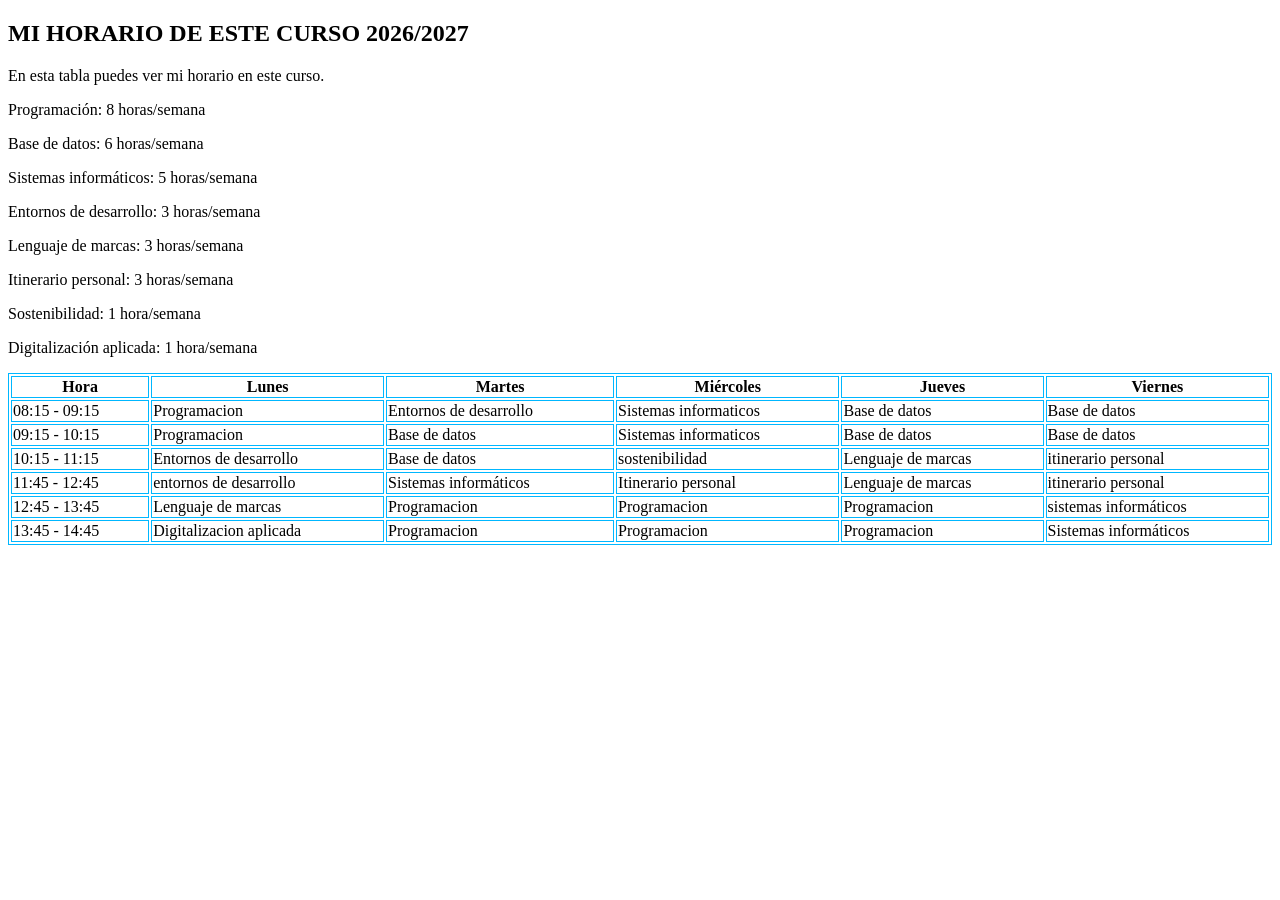
<file: HTML/ejercicio3.html>
<!DOCTYPE html>
<html lang="es">
<head>
<style>
table, th, td {
  border: 1px solid rgb(0, 183, 255);
}
</style>
</head>
<body>

<h2>MI HORARIO DE ESTE CURSO 2026/2027</h2>

<p>En esta tabla puedes ver mi horario en este curso.</p>
<p>Programación: 8 horas/semana </p>
<p> Base de datos: 6 horas/semana   </p>
<p>Sistemas informáticos: 5 horas/semana </p>
<p>Entornos de desarrollo: 3 horas/semana   </p>
<p>Lenguaje de marcas: 3 horas/semana  </p>
<p> Itinerario personal: 3 horas/semana  </p>
<p> Sostenibilidad: 1 hora/semana   </p>
<p> Digitalización aplicada: 1 hora/semana </p>

<table style="width:100%">
  <tr>
    <th>Hora</th>
    <th>Lunes</th> 
    <th>Martes</th>
    <th>Miércoles</th>
    <th>Jueves</th>
    <th>Viernes</th>
  </tr>
  <tr>
    <td>08:15 - 09:15</td>
    <td> Programacion </td>
    <td> Entornos de desarrollo  </td>
    <td> Sistemas informaticos  </td>
    <td> Base de datos </td>
    <td> Base de datos </td>
  </tr>
  <tr>
    <td>09:15 - 10:15</td>
    <td> Programacion</td>
    <td> Base de datos </td>
    <td> Sistemas informaticos </td>
    <td> Base de datos </td>
    <td> Base de datos </td>

  </tr>
  <tr>
    <td>10:15 - 11:15</td>
    <td> Entornos de desarrollo </td>
    <td> Base de datos </td>
    <td>sostenibilidad</td>
    <td> Lenguaje de marcas</td>
    <td>itinerario personal</td>
  </tr>
  <tr>
    <td>11:45 - 12:45</td>
    <td>entornos de desarrollo</td>
    <td> Sistemas informáticos</td>
    <td>Itinerario personal</td>
    <td> Lenguaje de marcas</td>
    <td>itinerario personal</td>
  </tr>
  <tr>
    <td>12:45 - 13:45</td>
    <td> Lenguaje de marcas</td>
    <td> Programacion </td>
    <td> Programacion </td>
    <td> Programacion </td>
    <td> sistemas informáticos</td>
  </tr>
  <tr>
    <td>13:45 - 14:45</td>
    <td> Digitalizacion aplicada</td>
    <td> Programacion </td>
    <td> Programacion </td>
    <td> Programacion </td>
    <td>Sistemas informáticos</td>
  </tr> 

</table>

</body>
</html>
</file>
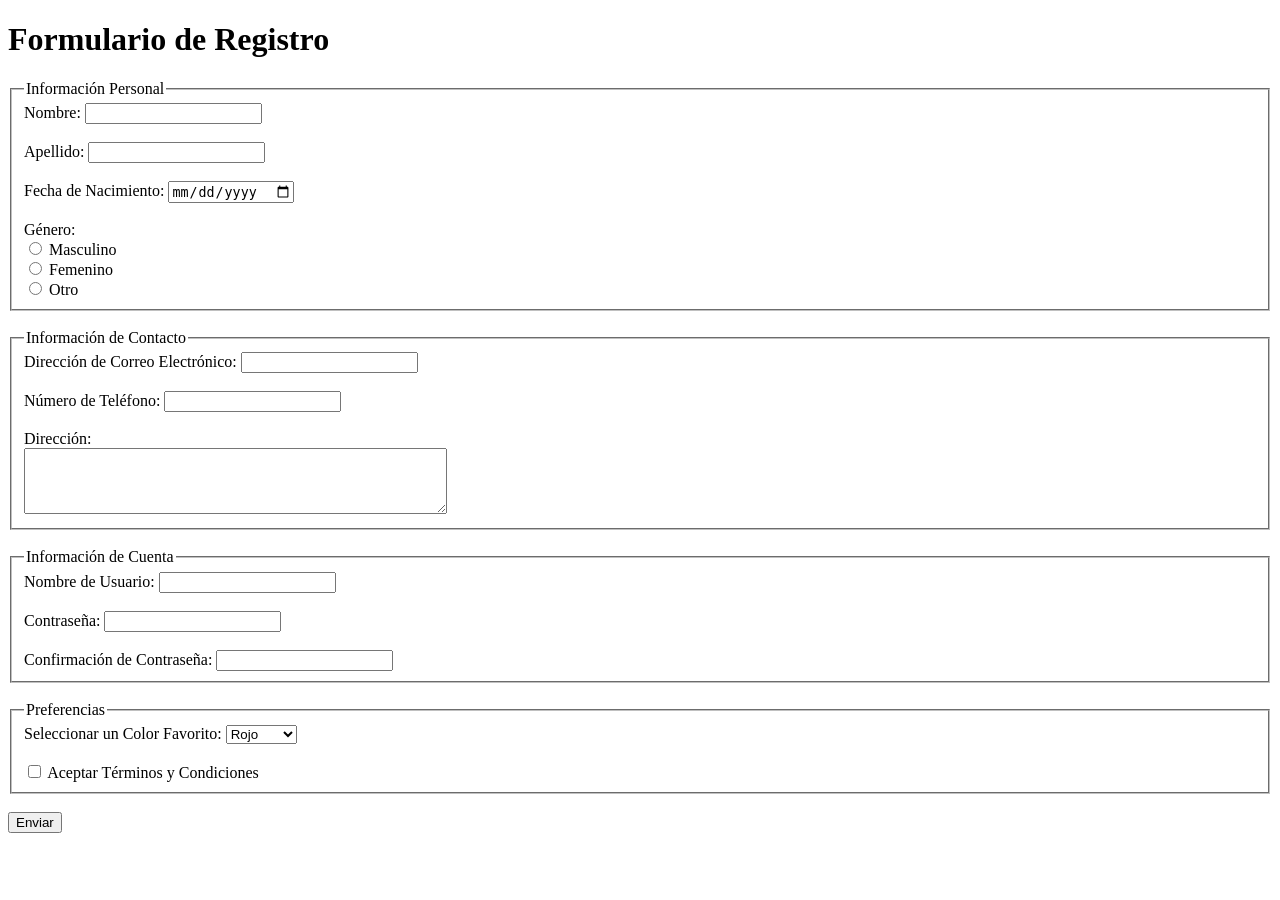
<file: HTML/ejercicio4.html>
<!DOCTYPE html>
<html lang="es">
<head>
    <meta charset="UTF-8">
    <title>Formulario de Registro</title>
</head>
<body>

    <h1>Formulario de Registro</h1>

    <form action="#" method="post">

        <!-- Información Personal -->
        <fieldset>
            <legend>Información Personal</legend>

            <label for="nombre">Nombre:</label>
            <input type="text" id="nombre" name="nombre" required><br><br>

            <label for="apellido">Apellido:</label>
            <input type="text" id="apellido" name="apellido" required><br><br>

            <label for="fecha_nacimiento">Fecha de Nacimiento:</label>
            <input type="date" id="fecha_nacimiento" name="fecha_nacimiento" required><br><br>

            <label>Género:</label><br>
            <input type="radio" id="masculino" name="genero" value="masculino" required>
            <label for="masculino">Masculino</label><br>

            <input type="radio" id="femenino" name="genero" value="femenino">
            <label for="femenino">Femenino</label><br>

            <input type="radio" id="otro" name="genero" value="otro">
            <label for="otro">Otro</label>
        </fieldset>

        <br>

        <!-- Información de Contacto -->
        <fieldset>
            <legend>Información de Contacto</legend>

            <label for="email">Dirección de Correo Electrónico:</label>
            <input type="email" id="email" name="email" required><br><br>

            <label for="telefono">Número de Teléfono:</label>
            <input type="tel" id="telefono" name="telefono" required><br><br>

            <label for="direccion">Dirección:</label><br>
            <textarea id="direccion" name="direccion" rows="4" cols="50"></textarea>
        </fieldset>

        <br>

        <!-- Información de Cuenta -->
        <fieldset>
            <legend>Información de Cuenta</legend>

            <label for="usuario">Nombre de Usuario:</label>
            <input type="text" id="usuario" name="usuario" required><br><br>

            <label for="password">Contraseña:</label>
            <input type="password" id="password" name="password" required><br><br>

            <label for="confirm_password">Confirmación de Contraseña:</label>
            <input type="password" id="confirm_password" name="confirm_password" required>
        </fieldset>

        <br>

        <!-- Preferencias -->
        <fieldset>
            <legend>Preferencias</legend>

            <label for="color_favorito">Seleccionar un Color Favorito:</label>
            <select id="color_favorito" name="color_favorito">
                <option value="rojo">Rojo</option>
                <option value="azul">Azul</option>
                <option value="verde">Verde</option>
                <option value="amarillo">Amarillo</option>
            </select><br><br>

            <input type="checkbox" id="terminos" name="terminos" required>
            <label for="terminos">Aceptar Términos y Condiciones</label>
        </fieldset>

        <br>

        <input type="submit" value="Enviar">

    </form>

</body>
</html>
</file>
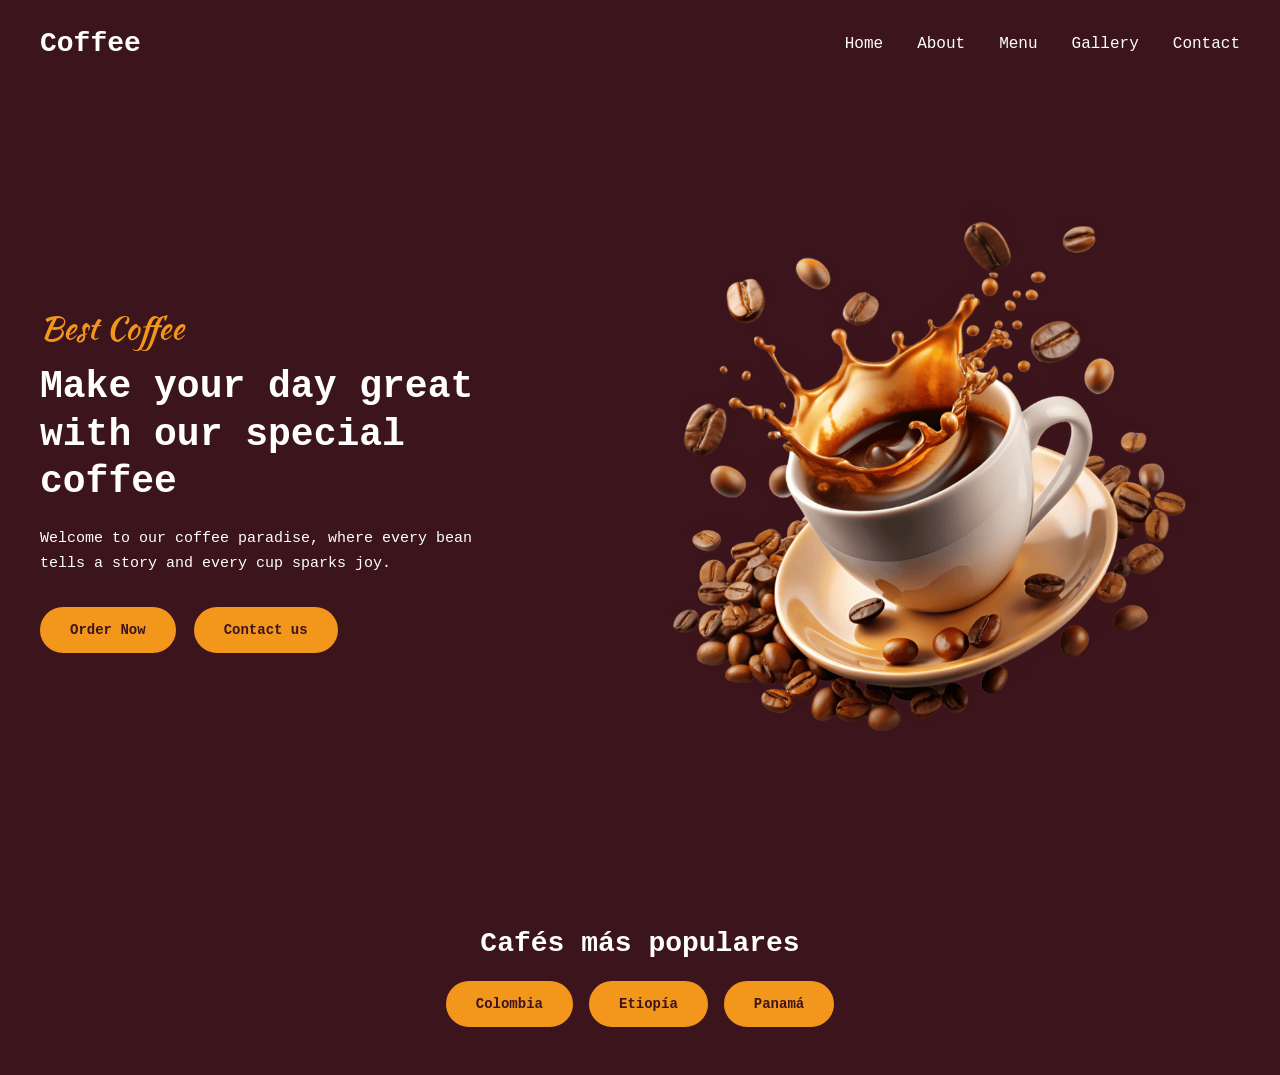
<file: CSS/PPRACTICA COFFE P.WEB/INDEX_COFEE.HTML>
<!DOCTYPE html>
<html lang="en">
<head>
    <meta charset="UTF-8">
    <meta name="viewport" content="width=device-width, initial-scale=1.0">
    <title>Coffee</title>
    <link rel="stylesheet" href="COFEE_STILE.CSS">
</head>
<body>
    <header class="site-header">
        <nav class="navbar container" aria-label="Main navigation">
            <a class="logo" href="#">Coffee</a>
            <ul class="nav-menu">
                <li><a href="#">Home</a></li>
                <li><a href="#">About</a></li>
                <li><a href="#">Menu</a></li>
                <li><a href="#">Gallery</a></li>
                <li><a href="#">Contact</a></li>
            </ul>
        </nav>

        <section class="hero container" aria-labelledby="hero-title">
            <div class="hero-content">
                <p class="subtitle">Best Coffee</p>
                <h1 id="hero-title">Make your day great with our special coffee</h1>
                <p class="description">Welcome to our coffee paradise, where every bean tells a story and every cup sparks joy.</p>
                <div class="hero-buttons">
                    <a class="btn" href="#">Order Now</a>
                    <a class="btn" href="#">Contact us</a>
                </div>
            </div>
            <div class="hero-image">
                <img src="imagenes/coffee-hero-section.png" alt="A cup of coffee surrounded by coffee beans">
            </div>
        </section>
    </header>

    <main class="popular-coffees container">
        <h2>Cafés más populares</h2>
        <div class="country-buttons">
            <a class="btn" href="#">Colombia</a>
            <a class="btn" href="#">Etiopía</a>
            <a class="btn" href="#">Panamá</a>
        </div>
    </main>
</body>
</html>
</file>
<file: CSS/PPRACTICA COFFE P.WEB/COFEE_STILE.CSS>
@import url('https://fonts.googleapis.com/css2?family=Kaushan+Script&display=swap');

/* Variables */
:root {
    --color-fondo: #3b141c;
    --color-acento: #f3961c;
    --color-texto: #ffffff;
}

* {
    margin: 0;
    padding: 0;
    box-sizing: border-box;
}

body {
    min-height: 100vh;
    background-color: var(--color-fondo);
    color: var(--color-texto);
    font-family: "Courier New", Courier, monospace;
}

.container {
    width: 100%;
    max-width: 1300px;
    margin: 0 auto;
    padding: 0 40px;
}

.site-header {
    min-height: 100vh;
    display: flex;
    flex-direction: column;
}

.navbar {
    display: flex;
    justify-content: space-between;
    align-items: center;
    padding-top: 28px;
    padding-bottom: 28px;
}

.logo {
    color: var(--color-texto);
    font-size: 28px;
    font-weight: bold;
    text-decoration: none;
}

.nav-menu {
    display: flex;
    align-items: center;
    gap: 34px;
    list-style: none;
}

.nav-menu a {
    color: var(--color-texto);
    font-size: 16px;
    text-decoration: none;
    transition: color 0.3s ease;
}

.nav-menu a:hover {
    color: var(--color-acento);
}

.hero {
    flex: 1;
    display: flex;
    align-items: center;
    justify-content: space-between;
    gap: 50px;
    padding-top: 35px;
    padding-bottom: 65px;
}

.hero-content {
    flex: 1;
    max-width: 520px;
}

.subtitle {
    margin-bottom: 12px;
    color: var(--color-acento);
    font-family: "Kaushan Script", cursive;
    font-size: 32px;
}

.hero-content h1 {
    max-width: 500px;
    margin-bottom: 20px;
    color: var(--color-texto);
    font-size: 38px;
    line-height: 1.25;
    font-weight: bold;
}

.description {
    max-width: 470px;
    margin-bottom: 30px;
    font-size: 15px;
    line-height: 1.7;
}

.hero-buttons {
    display: flex;
    align-items: center;
    gap: 18px;
}

.btn {
    display: inline-block;
    padding: 13px 28px;
    border: 2px solid var(--color-acento);
    border-radius: 50px;
    background-color: var(--color-acento);
    color: var(--color-fondo);
    font-size: 14px;
    font-weight: bold;
    text-decoration: none;
    transition: background-color 0.3s ease, color 0.3s ease;
}

.btn:hover {
    background-color: transparent;
    color: var(--color-acento);
}

.hero-image {
    flex: 1;
    display: flex;
    justify-content: center;
    align-items: center;
}

.hero-image img {
    display: block;
    width: 100%;
    max-width: 550px;
    height: auto;
}

/* Ajustes para pantallas pequeñas */
@media (max-width: 760px) {
    .container {
        padding-right: 24px;
        padding-left: 24px;
    }

    .navbar {
        align-items: flex-start;
        gap: 20px;
    }

    .nav-menu {
        flex-wrap: wrap;
        justify-content: flex-end;
        gap: 12px 18px;
    }

    .hero {
        flex-direction: column;
        justify-content: center;
        gap: 35px;
        padding-top: 45px;
    }

    .hero-content,
    .hero-image {
        width: 100%;
        max-width: 520px;
    }

    .hero-content h1 {
        font-size: clamp(30px, 8vw, 38px);
    }

    .hero-image img {
        max-width: min(100%, 420px);
    }
}

@media (max-width: 480px) {
    .navbar {
        flex-direction: column;
    }

    .nav-menu {
        justify-content: flex-start;
    }

    .hero-buttons {
        flex-wrap: wrap;
    }
}
.popular-coffees {
    padding-top: 28px;
    padding-bottom: 48px;
    text-align: center;
}

.popular-coffees h2 {
    margin-bottom: 22px;
    font-size: 28px;
}

.country-buttons {
    display: flex;
    justify-content: center;
    flex-wrap: wrap;
    gap: 16px;
}
</file>
